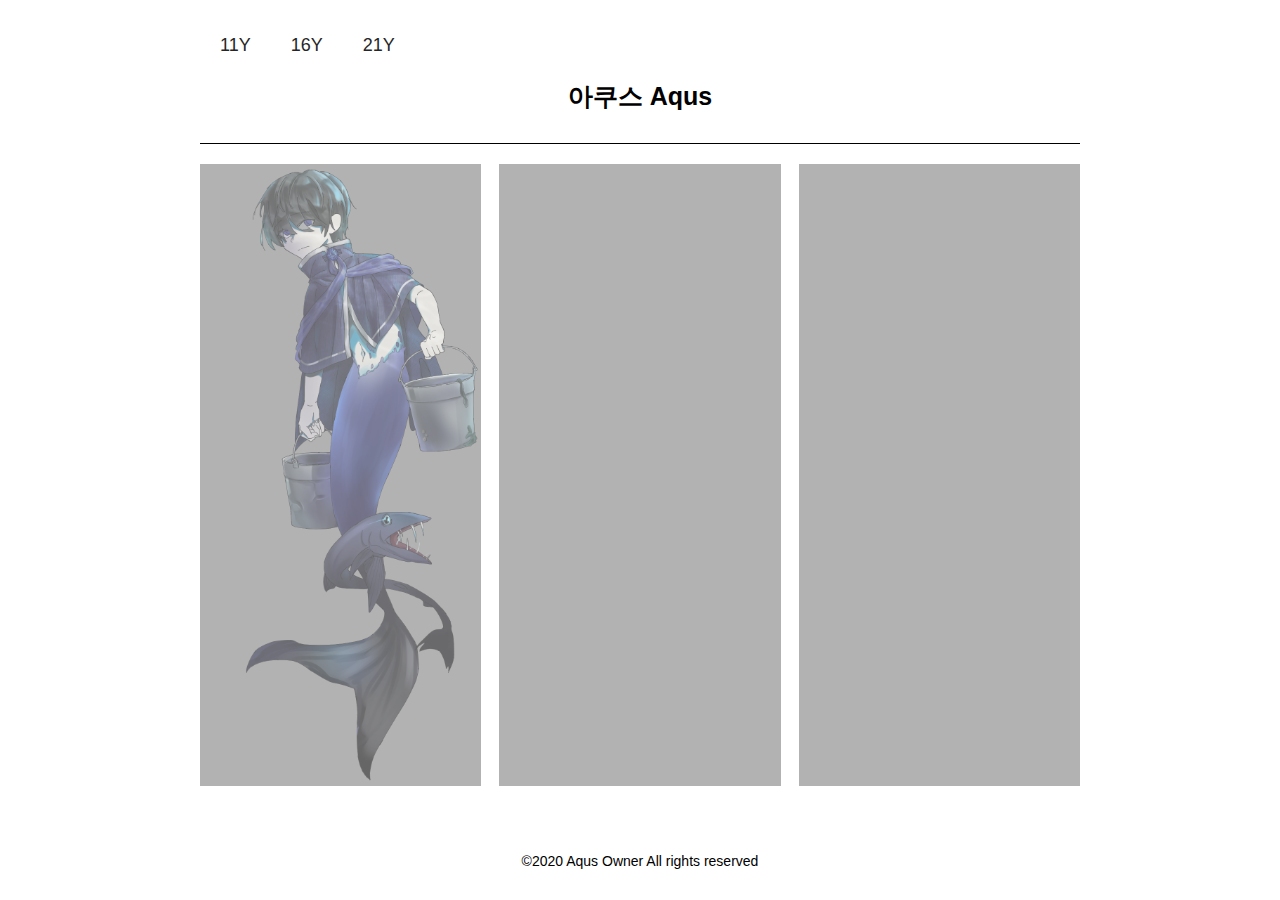
<file: index.html>
<!doctype.html>
<html>
<head>
  <title>Aqus</title>
  <meta charset="utf-8">
  <link rel="stylesheet" href="style.css">
  <style>
    #grid {
      display: grid;
      grid-template-columns: 1fr 1fr 1fr;
      margin-top: 20px;
      grid-column-gap: 18px;
      position: relative;
    }
    .btn {
      opacity: 0.6;
      transition: 0.3s;
    }
    .btn:hover {
      opacity: 1
    }
    div img {
      background-color: grey;
    }
    /*
    .shadow {
      display: block;
    }
    .shadow-content {
      position: relative;
      display: none;
      background-color: white;
      z-index: 1;
      padding: 0;
      box-shadow: 0px 8px 16px rgba(0,0,0,0.2)
    }
    .shadow:hover .shadow-content {
      display: block;
    }
    */
  </style>
</head>
<body>
    <ul>
      <span class="dropdown">
        <nav><a href="Aqus.html">11Y</a></nav>
        <span class="dropdown-content">
          <a href="Aqus.html"><img src="아쿠스_인장.png" alt="Aqus11"></a>
        </span>
      </span>
      <span class="dropdown">
        <nav><a href="#">16Y</a></nav>
        <span class="dropdown-content">
          <a href="#"><img src="test.jpg" alt="Aqus16"></a>
        </span>
      </span>
      <span class="dropdown">
        <nav><a href="#">21Y</a></nav>
        <span class="dropdown-content">
          <a href="#"><img src="test.jpg" alt="Aqus21"></a>
        </span>
      </span>
    </ul>
    <h1><a href="index.html">아쿠스 Aqus</a></h1>
    <div id="grid">
      <a href="Aqus.html"><img class="btn" src="Aqus.png" alt="아쿠스11Y"></a>
      <img class="btn" src="전신 대용.png" alt="아쿠스16Y">
      <img class="btn" src="전신 대용.png" alt="아쿠스21Y">
    </div>
    <br><br><br>
    <p>
      &copy2020 Aqus Owner All rights reserved
    </p>
</body>
</html>
</file>
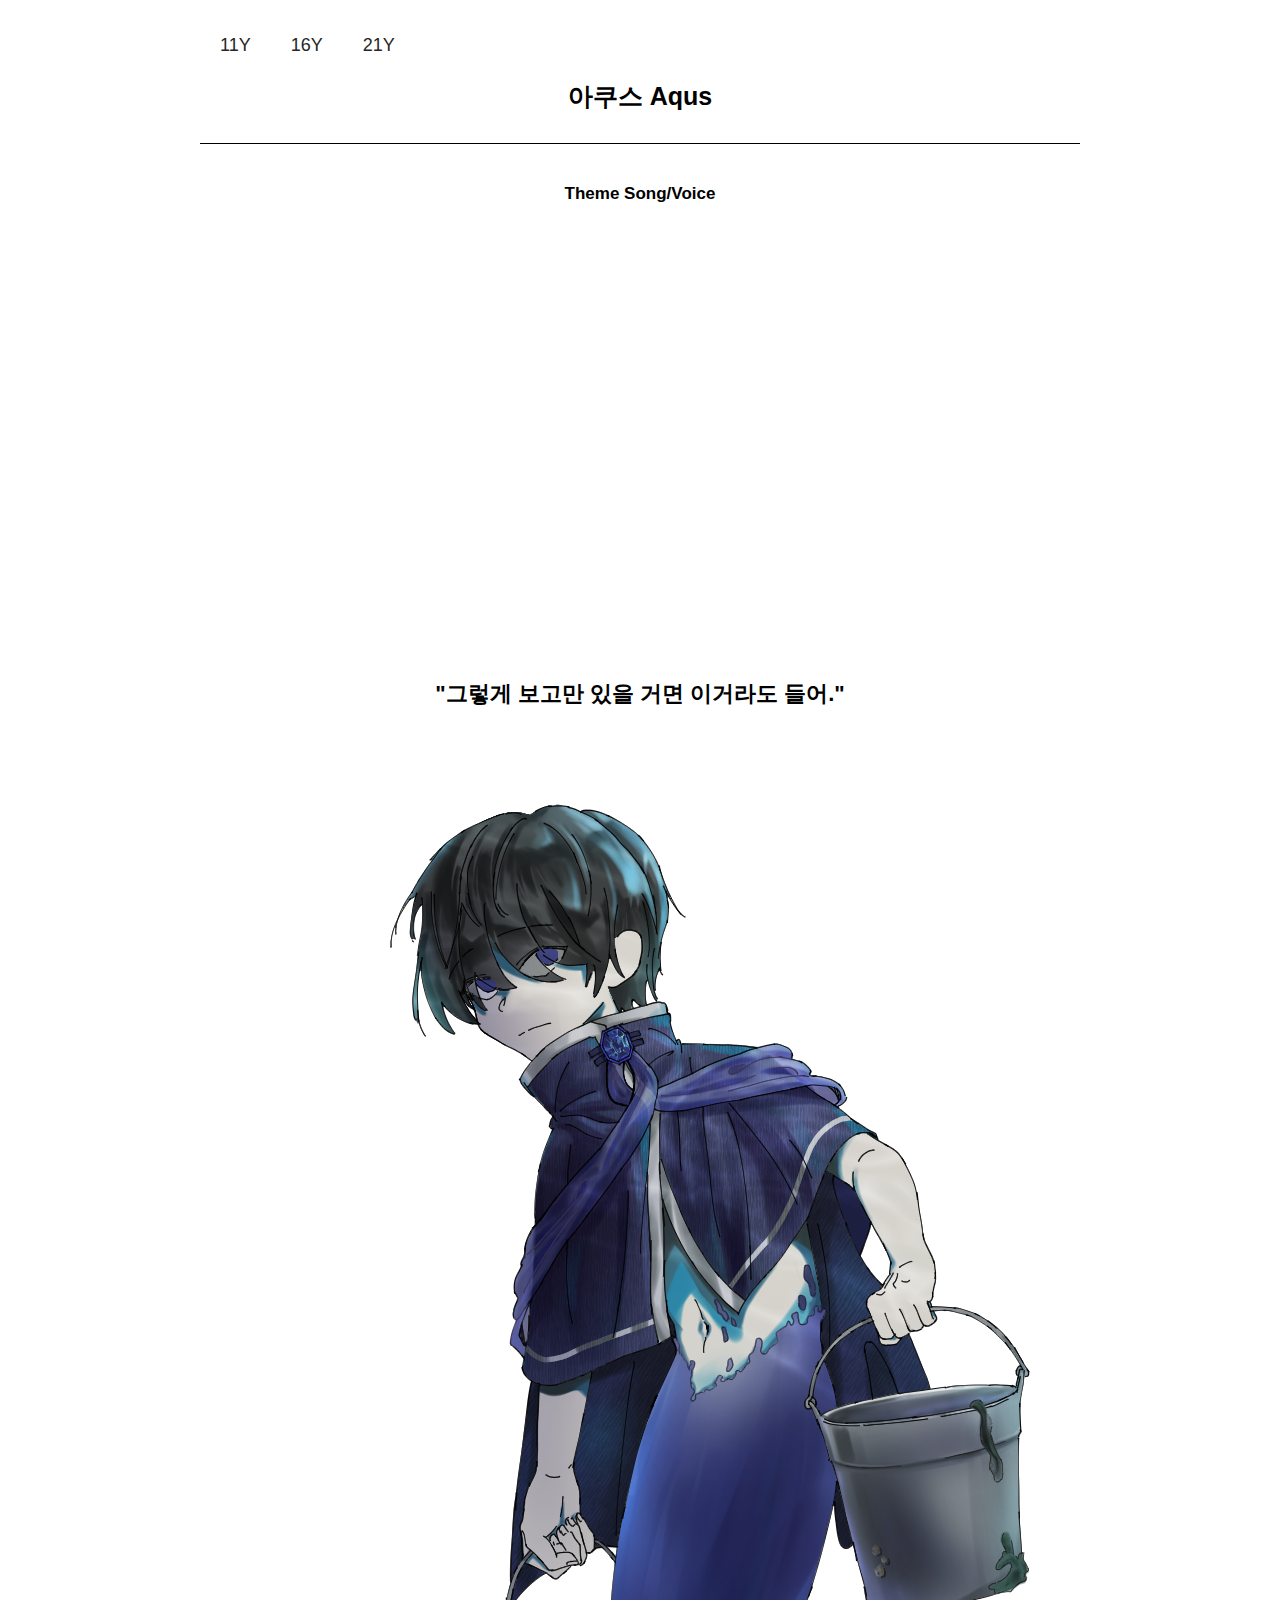
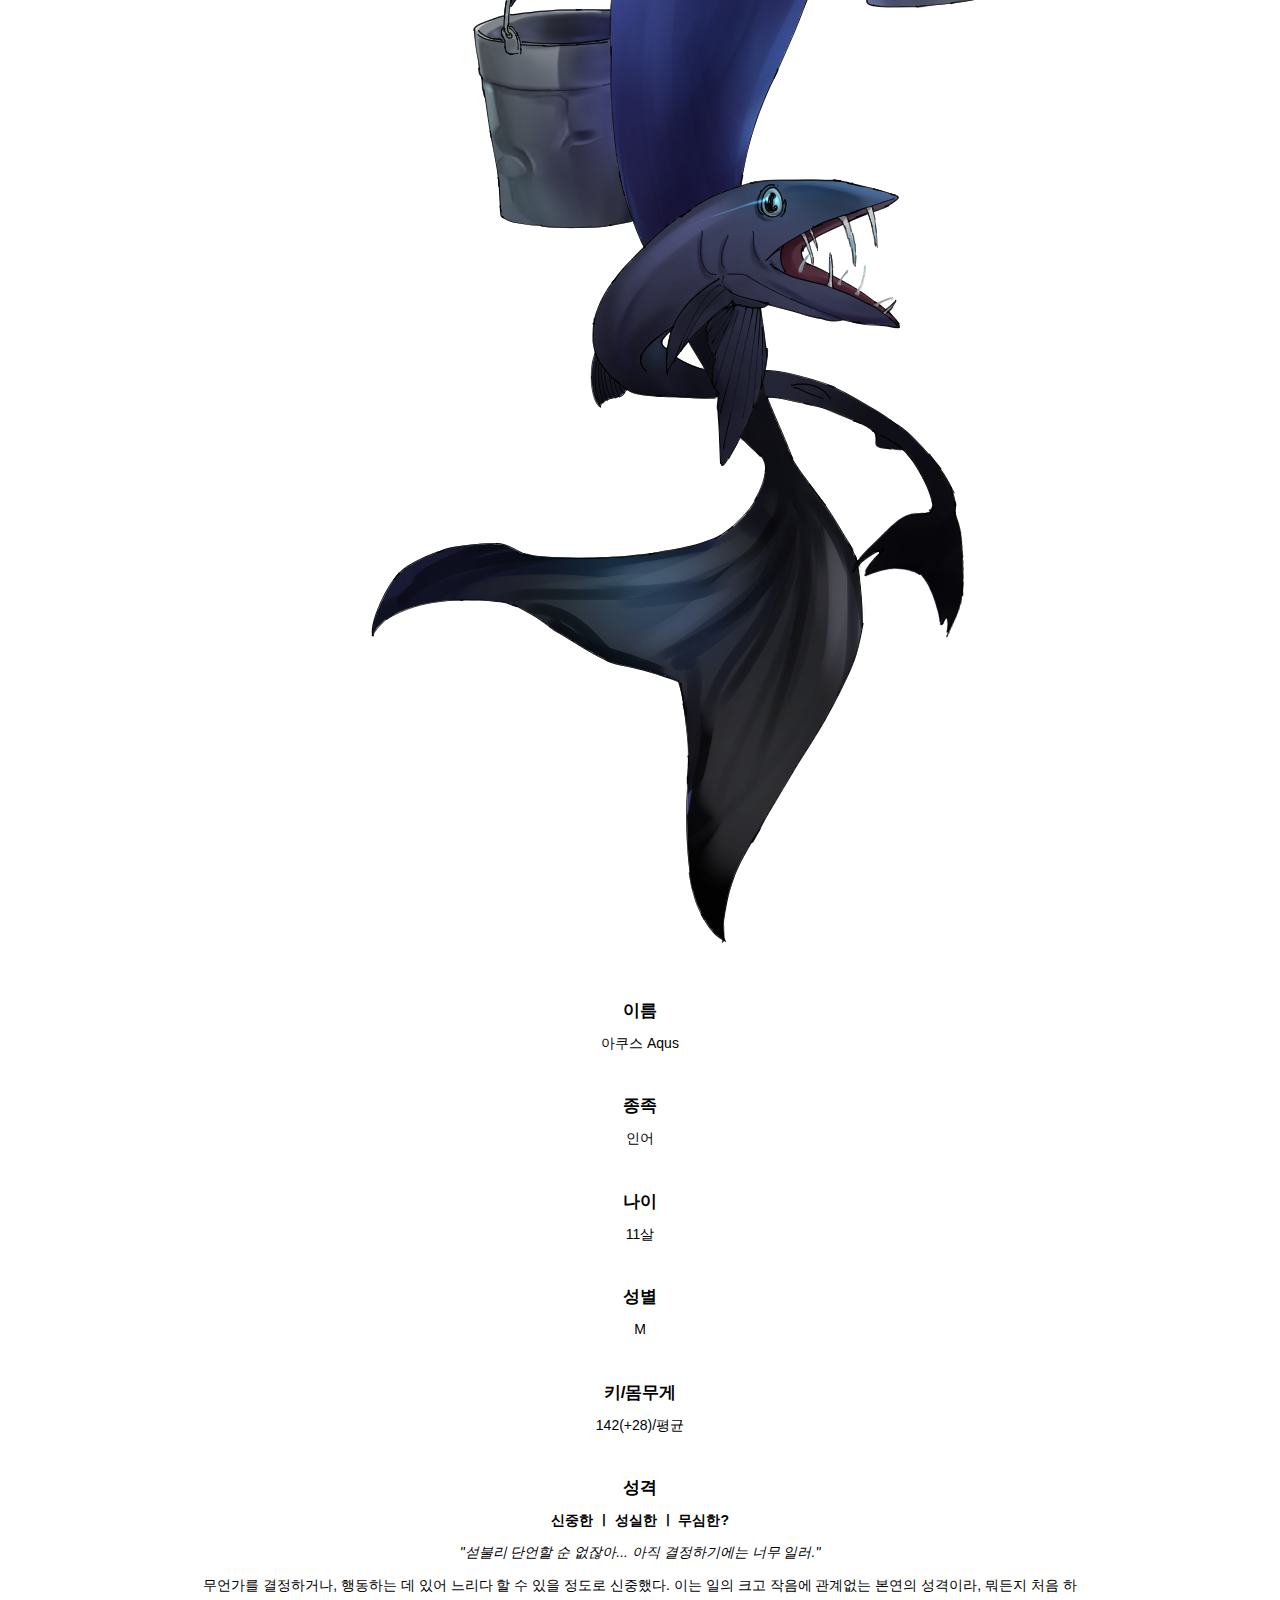
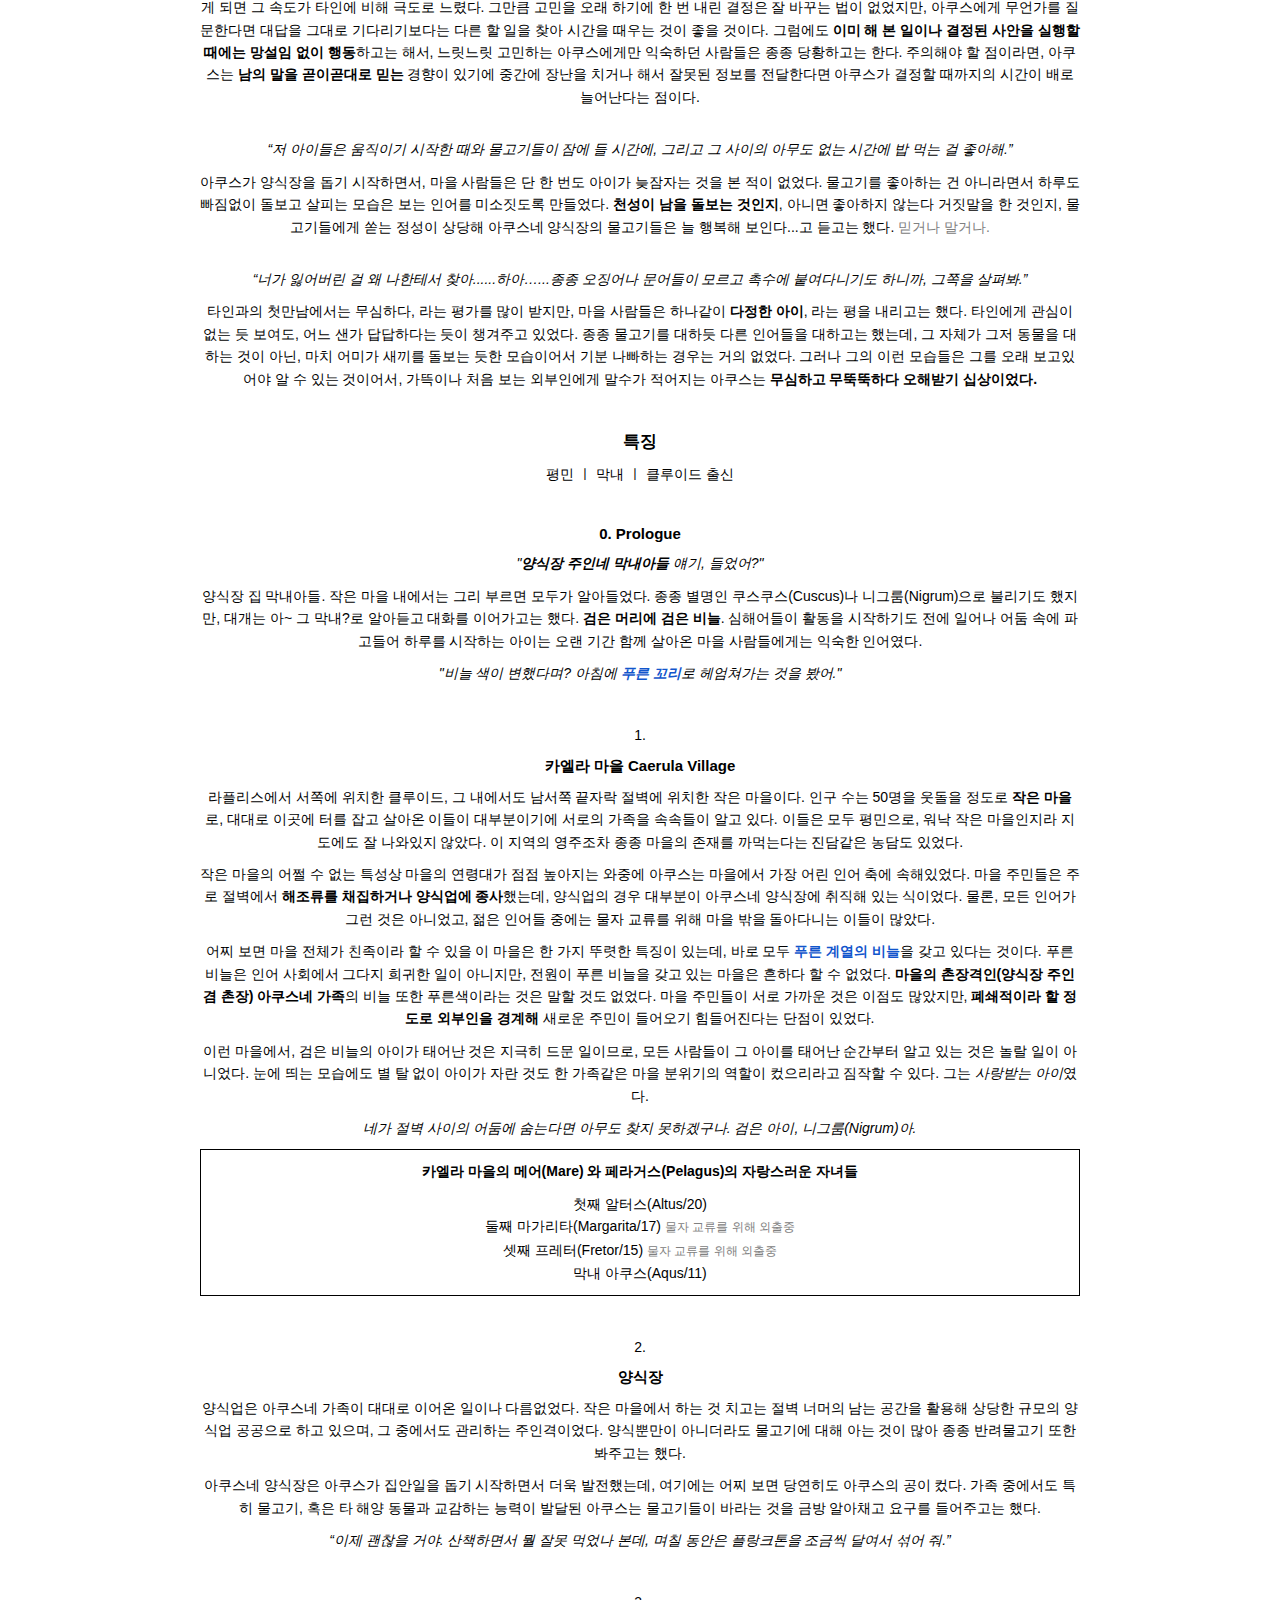
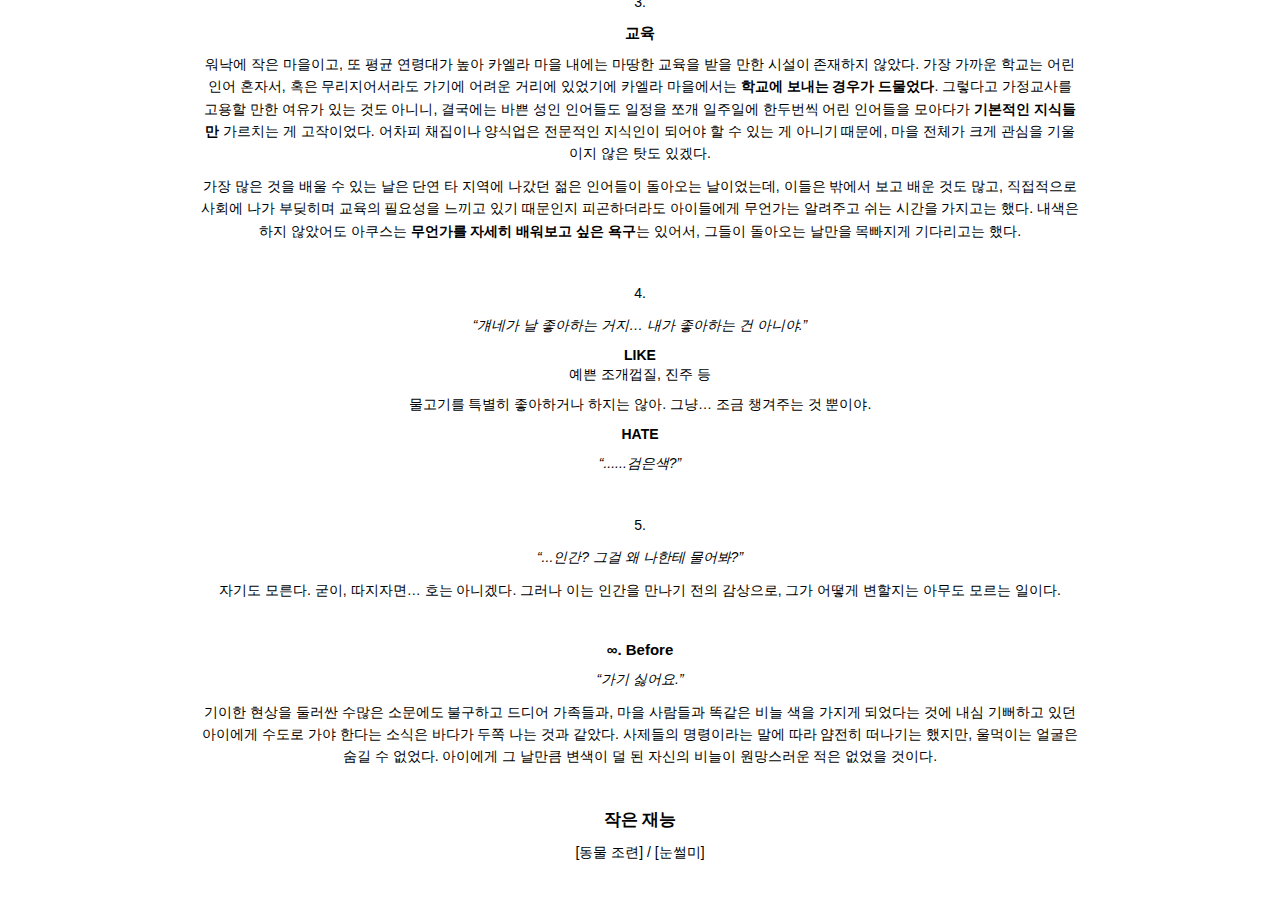
<file: Aqus.html>
<!doctype.html>
<html>
<head>
  <title>Aqus 11</title>
  <meta charset="utf-8">
  <link rel="stylesheet" href="style.css">
</head>
<body>
    <ul>
      <div class="dropdown">
        <nav><a href="Aqus.html">11Y</a></nav>
        <div class="dropdown-content">
          <a href="Aqus.html"><img src="아쿠스_인장.png" alt="Aqus11"></a>
        </div>
      </div>
      <div class="dropdown">
        <nav><a href="#">16Y</a></nav>
        <div class="dropdown-content">
          <a href="#"><img src="test.jpg" alt="Aqus16"></a>
        </div>
      </div>
      <div class="dropdown">
        <nav><a href="#">21Y</a></nav>
        <div class="dropdown-content">
          <a href="#"><img src="test.jpg" alt="Aqus21"></a>
        </div>
      </div>
    </ul>
    <h1><a href="index.html">아쿠스 Aqus</a></h1>
          <h3 title="출처 밝히고 사용 가능한 음악입니다">Theme Song/Voice</h3>
        <p>
          <iframe width="560" height="315" src="https://www.youtube.com/embed/e7PPdBnP43o" frameborder="0" allow="accelerometer; autoplay; encrypted-media; gyroscope; picture-in-picture" allowfullscreen></iframe>
        </p>
        <h2 style="margin-top:150px;">"그렇게 보고만 있을 거면 이거라도 들어."</h2>
        <p style="margin-top:80px;">
          <a href="https://docs.google.com/document/d/115cUQwlrZ3F16P7X3ldHNhW47A7jzVSOicud5Gmi-ws/edit?usp=sharing" target="_blank" title="너 하는 일 없지?"><img src="Aqus.png" width="800px"></a>
        </p>
        <h3>이름</h3><p>아쿠스 Aqus</p>
        <h3>종족</h3><p>인어</p>
        <h3>나이</h3><p>11살</p>
        <h3>성별</h3><p>M</p>
        <h3>키/몸무게</h3><p>142(+28)/평균</p>
        <h3>성격</h3><p><b>신중한 ㅣ 성실한 ㅣ 무심한?</b></p>
        <p>
          <i>"섣불리 단언할 순 없잖아... 아직 결정하기에는 너무 일러."</i>
        </p>
        <p>
          무언가를 결정하거나, 행동하는 데 있어 느리다 할 수 있을 정도로 신중했다. 이는 일의 크고 작음에 관계없는 본연의 성격이라, 뭐든지 처음 하게 되면 그 속도가 타인에 비해 극도로 느렸다. 그만큼 고민을 오래 하기에 한 번 내린 결정은 잘 바꾸는 법이 없었지만, 아쿠스에게 무언가를 질문한다면 대답을 그대로 기다리기보다는 다른 할 일을 찾아 시간을 때우는 것이 좋을 것이다. 그럼에도 <b>이미 해 본 일이나 결정된 사안을 실행할 때에는 망설임 없이 행동</b>하고는 해서, 느릿느릿 고민하는 아쿠스에게만 익숙하던 사람들은 종종 당황하고는 한다. 주의해야 할 점이라면, 아쿠스는 <b>남의 말을 곧이곧대로 믿는</b> 경향이 있기에 중간에 장난을 치거나 해서 잘못된 정보를 전달한다면 아쿠스가 결정할 때까지의 시간이 배로 늘어난다는 점이다.
        </p>
        <p class="space">
          <i>“저 아이들은 움직이기 시작한 때와 물고기들이 잠에 들 시간에, 그리고 그 사이의 아무도 없는 시간에 밥 먹는 걸 좋아해.”</i>
        </p>
        <p>
          아쿠스가 양식장을 돕기 시작하면서, 마을 사람들은 단 한 번도 아이가 늦잠자는 것을 본 적이 없었다. 물고기를 좋아하는 건 아니라면서 하루도 빠짐없이 돌보고 살피는 모습은 보는 인어를 미소짓도록 만들었다. <b>천성이 남을 돌보는 것인지</b>, 아니면 좋아하지 않는다 거짓말을 한 것인지, 물고기들에게 쏟는 정성이 상당해 아쿠스네 양식장의 물고기들은 늘 행복해 보인다...고 듣고는 했다. <span style="color:grey">믿거나 말거나.</span>
        </p>
        <p>
        <p class="space">
          <i>“너가 잃어버린 걸 왜 나한테서 찾아......하아…...종종 오징어나 문어들이 모르고 촉수에 붙여다니기도 하니까, 그쪽을 살펴봐.”</i>
        </p>
        <p>
          타인과의 첫만남에서는 무심하다, 라는 평가를 많이 받지만, 마을 사람들은 하나같이 <b>다정한 아이</b>, 라는 평을 내리고는 했다. 타인에게 관심이 없는 듯 보여도, 어느 샌가 답답하다는 듯이 챙겨주고 있었다. 종종 물고기를 대하듯 다른 인어들을 대하고는 했는데, 그 자체가 그저 동물을 대하는 것이 아닌, 마치 어미가 새끼를 돌보는 듯한 모습이어서 기분 나빠하는 경우는 거의 없었다. 그러나 그의 이런 모습들은 그를 오래 보고있어야 알 수 있는 것이어서, 가뜩이나 처음 보는 외부인에게 말수가 적어지는 아쿠스는 <b>무심하고 무뚝뚝하다 오해받기 십상이었다.</b>
        </p>
        <h3>특징</h3>
        <p>
          평민 ㅣ 막내 ㅣ 클루이드 출신
        </p>
        <h4 style="margin-top: 40px;">0. Prologue</h4>
        <p>
          <i>"<b>양식장 주인네 막내아들</b> 얘기, 들었어?"</i>
        </p>
        <p>
          양식장 집 막내아들. 작은 마을 내에서는 그리 부르면 모두가 알아들었다. 종종 별명인 쿠스쿠스(Cuscus)나 니그룸(Nigrum)으로 불리기도 했지만, 대개는 아~ 그 막내?로 알아듣고 대화를 이어가고는 했다. <b>검은 머리에 검은 비늘</b>. 심해어들이 활동을 시작하기도 전에 일어나 어둠 속에 파고들어 하루를 시작하는 아이는 오랜 기간 함께 살아온 마을 사람들에게는 익숙한 인어였다.
        </P>
        <p>
          <i>"비늘 색이 변했다며? 아침에 <b style="color:#1155cc">푸른 꼬리</b>로 헤엄쳐가는 것을 봤어."</i>
        </p>
        <p class="num">
          1.
        </p>
        <h4>카엘라 마을 Caerula Village</h4>
        <p>
          라플리스에서 서쪽에 위치한 클루이드, 그 내에서도 남서쪽 끝자락 절벽에 위치한 작은 마을이다. 인구 수는 50명을 웃돌을 정도로 <b>작은 마을</b>로, 대대로 이곳에 터를 잡고 살아온 이들이 대부분이기에 서로의 가족을 속속들이 알고 있다. 이들은 모두 평민으로, 워낙 작은 마을인지라 지도에도 잘 나와있지 않았다. 이 지역의 영주조차 종종 마을의 존재를 까먹는다는 진담같은 농담도 있었다.
        </p>
        <p>
          작은 마을의 어쩔 수 없는 특성상 마을의 연령대가 점점 높아지는 와중에 아쿠스는 마을에서 가장 어린 인어 축에 속해있었다. 마을 주민들은 주로 절벽에서 <b>해조류를 채집하거나 양식업에 종사</b>했는데, 양식업의 경우 대부분이 아쿠스네 양식장에 취직해 있는 식이었다. 물론, 모든 인어가 그런 것은 아니었고, 젊은 인어들 중에는 물자 교류를 위해 마을 밖을 돌아다니는 이들이 많았다.
        </p>
        <p>
          어찌 보면 마을 전체가 친족이라 할 수 있을 이 마을은 한 가지 뚜렷한 특징이 있는데, 바로 모두 <b style="color:#1155cc">푸른 계열의 비늘</b>을 갖고 있다는 것이다. 푸른 비늘은 인어 사회에서 그다지 희귀한 일이 아니지만, 전원이 푸른 비늘을 갖고 있는 마을은 흔하다 할 수 없었다. <b>마을의 촌장격인(양식장 주인 겸 촌장) 아쿠스네 가족</b>의 비늘 또한 푸른색이라는 것은 말할 것도 없었다. 마을 주민들이 서로 가까운 것은 이점도 많았지만, <b>폐쇄적이라 할 정도로 외부인을 경계해</b> 새로운 주민이 들어오기 힘들어진다는 단점이 있었다.
        </p>
        <p>
          이런 마을에서, 검은 비늘의 아이가 태어난 것은 지극히 드문 일이므로, 모든 사람들이 그 아이를 태어난 순간부터 알고 있는 것은 놀랄 일이 아니었다. 눈에 띄는 모습에도 별 탈 없이 아이가 자란 것도 한 가족같은 마을 분위기의 역할이 컸으리라고 짐작할 수 있다. 그는 <i>사랑받는 아이</i>였다.
        </p>
        <p>
          <i>네가 절벽 사이의 어둠에 숨는다면 아무도 찾지 못하겠구나. 검은 아이, 니그룸(Nigrum)아.</i>
        </p>
        <div id="fam">
          <p>
            <b>카엘라 마을의 메어(Mare) 와 페라거스(Pelagus)의 자랑스러운 자녀들</b>
          </p>
          <p>
            첫째 알터스(Altus/20)<br>
            둘째 마가리타(Margarita/17) <span class="mer">물자 교류를 위해 외출중</span><br>
            셋째 프레터(Fretor/15) <span class="mer">물자 교류를 위해 외출중</span><br>
            막내 아쿠스(Aqus/11)
          </p>
        </div>
        <p class="num">
          2.
        </p>
        <p>
          <h4>양식장</h4>
        </p>
        <p>
          양식업은 아쿠스네 가족이 대대로 이어온 일이나 다름없었다. 작은 마을에서 하는 것 치고는 절벽 너머의 남는 공간을 활용해 상당한 규모의 양식업 공공으로 하고 있으며, 그 중에서도 관리하는 주인격이었다. 양식뿐만이 아니더라도 물고기에 대해 아는 것이 많아 종종 반려물고기 또한 봐주고는 했다.
        </p>
        <p>
          아쿠스네 양식장은 아쿠스가 집안일을 돕기 시작하면서 더욱 발전했는데, 여기에는 어찌 보면 당연히도 아쿠스의 공이 컸다. 가족 중에서도 특히 물고기, 혹은 타 해양 동물과 교감하는 능력이 발달된 아쿠스는 물고기들이 바라는 것을 금방 알아채고 요구를 들어주고는 했다.
        </p>
        <p>
          <i>“이제 괜찮을 거야. 산책하면서 뭘 잘못 먹었나 본데, 며칠 동안은 플랑크톤을 조금씩 달여서 섞어 줘.”</i>
        </p>
        <p class="num">
          3.
        </p>
        <h4>교육</h4>
        <p>
          워낙에 작은 마을이고, 또 평균 연령대가 높아 카엘라 마을 내에는 마땅한 교육을 받을 만한 시설이 존재하지 않았다. 가장 가까운 학교는 어린 인어 혼자서, 혹은 무리지어서라도 가기에 어려운 거리에 있었기에 카엘라 마을에서는 <b>학교에 보내는 경우가 드물었다</b>. 그렇다고 가정교사를 고용할 만한 여유가 있는 것도 아니니, 결국에는 바쁜 성인 인어들도 일정을 쪼개 일주일에 한두번씩 어린 인어들을 모아다가 <b>기본적인 지식들만</b> 가르치는 게 고작이었다. 어차피 채집이나 양식업은 전문적인 지식인이 되어야 할 수 있는 게 아니기 때문에, 마을 전체가 크게 관심을 기울이지 않은 탓도 있겠다.
        </p>
        <p>
          가장 많은 것을 배울 수 있는 날은 단연 타 지역에 나갔던 젊은 인어들이 돌아오는 날이었는데, 이들은 밖에서 보고 배운 것도 많고, 직접적으로 사회에 나가 부딪히며 교육의 필요성을 느끼고 있기 때문인지 피곤하더라도 아이들에게 무언가는 알려주고 쉬는 시간을 가지고는 했다. 내색은 하지 않았어도 아쿠스는 <b>무언가를 자세히 배워보고 싶은 욕구</b>는 있어서, 그들이 돌아오는 날만을 목빠지게 기다리고는 했다.
        </p>
        <p class="num">
          4.
        </p>
        <p>
          <i>“걔네가 날 좋아하는 거지… 내가 좋아하는 건 아니야.”</i>
        </p>
        <h5 class="lh">LIKE</h5>
        <p style="margin:0;">
          예쁜 조개껍질, 진주 등
        </p>
        <p style="margin-top: 8px;">
          물고기를 특별히 좋아하거나 하지는 않아. 그냥… 조금 챙겨주는 것 뿐이야.
        </p>
        <h5 class="lh">HATE</h5>
        <p>
          <i>“......검은색?”</i>
        </p>
        <p class="num">
          5.
        </p>
        <p>
          <i>“...인간? 그걸 왜 나한테 물어봐?”</i>
        </p>
        <p>
          자기도 모른다. 굳이, 따지자면… 호는 아니겠다. 그러나 이는 인간을 만나기 전의 감상으로, 그가 어떻게 변할지는 아무도 모르는 일이다.
        </p>
          <h4 style="margin-top: 40px;">∞. Before</h4>
        <p>
          <i>“가기 싫어요.”</i>
        </p>
        <p>
          기이한 현상을 둘러싼 수많은 소문에도 불구하고 드디어 가족들과, 마을 사람들과 똑같은 비늘 색을 가지게 되었다는 것에 내심 기뻐하고 있던 아이에게 수도로 가야 한다는 소식은 바다가 두쪽 나는 것과 같았다. 사제들의 명령이라는 말에 따라 얌전히 떠나기는 했지만, 울먹이는 얼굴은 숨길 수 없었다. 아이에게 그 날만큼 변색이 덜 된 자신의 비늘이 원망스러운 적은 없었을 것이다.
        </p>
        <h3>작은 재능</h3>
        <p>
          [동물 조련] / [눈썰미]
        </p>
    <br><br>
</body>
</html>
</file>
<file: style.css>
@media(min-width: 1500px) {
  body {
    margin: 0px 320px;
  }
}
@media(max-width: 1500px) {
  body {
    margin: 0px 200px;
  }
}
@media(max-width: 1100px) {
  body {
    margin-left: 100px;
    margin-right: 100px;
  }
}
@media(max-width: 800px) {
  body {
    margin-left: 80px;
    margin-right: 80px;
  }
}
@media(max-width: 700px) {
  body {
    margin-left: 50px;
    margin-right: 50px;
  }
}
#fam {
  border: 1px solid black;
}
.list ol {
  width: 50px;
  padding: 15px;
  padding-left: 30px;
  padding-right: 40px;
  margin-top:0;
}
.page {
  padding: 150px;
}
.hl {
  margin-top:5px;
  margin-bottom: 5px;
}
.num {
  margin-top: 40px;
}
.mer {
  color: grey;
  font-size: 12px;
}
.dropdown-content {
  display: none;
  position: absolute;
  top: 68px;
  background-color: white;
  width: 71.787px;
  height: 71.787px;
  z-index: 1;
  box-shadow: 0px 8px 16px 0px rgba(0,0,0,0.2)
}
.space {
  margin-top: 30px;
}
body {
  font-family: Arial, sans-serif;
  text-align: center;
}
.dropdown:hover .dropdown-content {
  display:block;
  animation-name: inzang;
  animation-duration: .3s;
  animation-direction: normal;
}
@keyframes inzang {
  0% {
    position: absolute;
    top: 90px;
  }
  100% {
    position: absolute;
    top: 68px;
  }
}


* {
  box-sizing: border-box;
  margin: 0;
}
ul {
  position: absolute;
  top: 5px;
  display: flex;
  padding: 0;
  font-family: sans-serif
}
ul nav {
    list-style: none;
}
ul nav a {
  position: relative;
  display: block;
  margin: 20px 0;
  padding: 10px 20px;
  text-decoration: none;
  color: #262626;
  font-family: sans-serif;
  font-size: 18px;
  font-weight: 500;
  z-index: 1;
}
ul nav a:before {
  content: '';
  position: absolute;
  top: 0;
  left: 0;
  width: 100%;
  height: 100%;
  border-top: 2px solid #262626;
  border-bottom: 2px solid #262626;
  transform: scaleY(2);
  opacity: 0;
  transition: .3s;  }
ul nav a:after {
  content: '';
  position: absolute;
  top: 2px;
  left: 0;
  width: 100%;
  height: 100%;
  background-color: #262626;
  transform: scale(0);
  opacity: 0;
  transition: .3s;
  z-index: -1;
}
ul nav a:hover {
  color: #fff;
}
ul nav a:hover:before {
    transform: scaleY(1);
    opacity: 1;
}
ul nav a:hover:after {
    transform: scaleY(1);
    opacity: 1;
}




/*
ul stan {
  list-style-type: none;
  margin: 0;
  padding: 0;
}
nav a {
  display: block;
  color: black;
  text-align: center;
  padding: 14px 16px;
  text-decoration: none;
}
nav a:hover {
  color: white;
  background-color: black;
}
*/
p {
  font-size: 14px;
  line-height: 160%;
  margin: 10px 0;
}
h1 {
  font-size: 25px;
  border-bottom: 1px solid black;
  padding-top: 30px;
  padding-bottom: 30px;
  margin-bottom: 0;
  margin-top:50px;
}
h2 {
  font-size: 22px;
}
h3 {
  font-size: 17px;
  margin-top: 40px;
}
h4 {
  font-size: 15px;
}
h5 {
  font-size: 14px;
}
a {
  color: black;
  text-decoration: none;
}
img {
  max-width: 100%;
  max-height: 100%;
}
</file>
